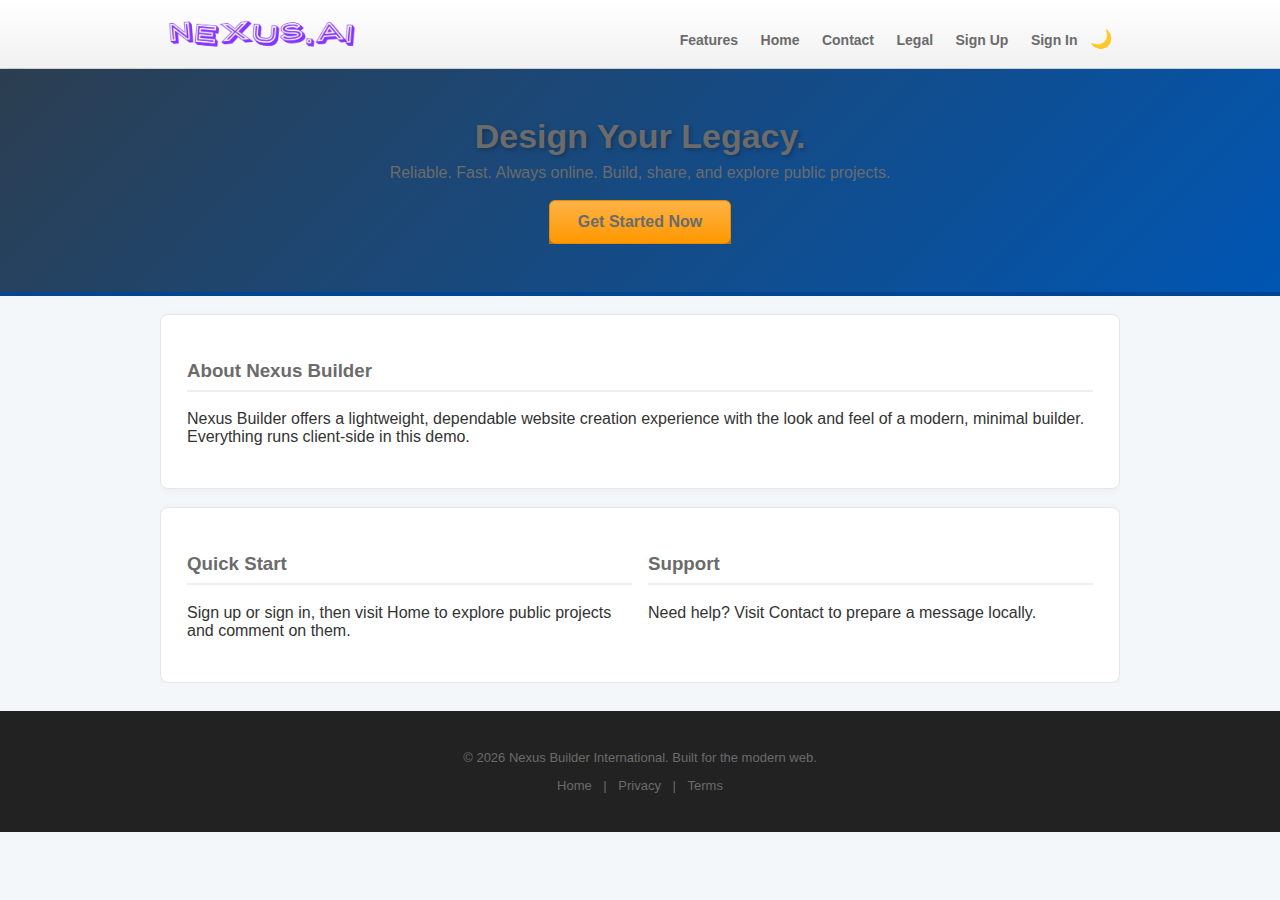
<file: index.html>
<!DOCTYPE html>
<html lang="en">
<head>
  <meta charset="utf-8" />
  <meta name="viewport" content="width=device-width,initial-scale=1" />
  <title>Nexus.ai | Create Your Website</title>
  <link rel="icon" href="/nexus.ico">
  <link rel="stylesheet" href="nexus.css">
</head>
<body>
<header>
  <div class="container">
    <div class="logo-area">
      <img src="https://nexusai-maker.github.io/main/Nexus_icon.png" alt="Nexus Logo">
    </div>
    <nav>
      <a href="features.html">Features</a>
      <a href="home.html">Home</a>
      <a href="contact_me.html">Contact</a>
      <a href="terms_of_use.html">Legal</a>
      <a href="#" id="navSignup">Sign Up</a>
      <a href="#" id="navLogin">Sign In</a>
      <button id="darkToggle" class="dark-toggle" title="Toggle dark mode">🌙</button>
    </nav>
  </div>
</header>

<section class="hero">
  <div class="container">
    <h2>Design Your Legacy.</h2>
    <p>Reliable. Fast. Always online. Build, share, and explore public projects.</p>
    <div class="btn-container">
      <a href="#" id="getStarted" class="btn-main">Get Started Now</a>
      <!-- removed duplicate Sign In in hero per request -->
    </div>
  </div>
</section>

<div class="container">
  <div class="content-block">
    <h3>About Nexus Builder</h3>
    <p>Nexus Builder offers a lightweight, dependable website creation experience with the look and feel of a modern, minimal builder. Everything runs client-side in this demo.</p>
  </div>

  <div class="content-block" style="display:flex;gap:16px;flex-wrap:wrap;">
    <div style="flex:1;min-width:220px;">
      <h3>Quick Start</h3>
      <p>Sign up or sign in, then visit Home to explore public projects and comment on them.</p>
    </div>
    <div style="flex:1;min-width:220px;">
      <h3>Support</h3>
      <p>Need help? Visit Contact to prepare a message locally.</p>
    </div>
  </div>
</div>

<footer>
  <div class="container">
    <p>&copy; 2026 Nexus Builder International. Built for the modern web.</p>
    <p><a href="home.html">Home</a> | <a href="privacy.html">Privacy</a> | <a href="terms_of_use.html">Terms</a></p>
  </div>
</footer>

<!-- Auth Modal -->
<div id="authBackdrop" class="modal-backdrop" role="dialog" aria-hidden="true">
  <div class="modal" role="document" aria-modal="true">
    <h4 id="authTitle">Create an account</h4>
    <div id="authMsg" class="muted" style="margin-bottom:8px">Accounts are stored locally.</div>
    <input id="authUsername" placeholder="Username (e.g. alice)" />
    <input id="authPass" type="password" placeholder="Password" />
    <div class="row" style="margin-top:10px">
      <button id="authSubmit" class="btn-main" style="flex:1">Sign Up</button>
      <button id="authSwitch" style="background:none;border:0;color:#0056b3;font-weight:700;margin-left:8px">Switch to Sign In</button>
    </div>
    <div style="text-align:right;margin-top:12px"><button id="authClose" style="background:none;border:0;color:#555;font-weight:bold">Close</button></div>
  </div>
</div>

<!-- Site create modal (reused) -->
<div id="createBackdrop" class="modal-backdrop" role="dialog" aria-hidden="true">
  <div class="modal" role="document" aria-modal="true">
    <h4>Create a simple site</h4>
    <p style="margin:0 0 8px 0">Enter a site name and pick a theme color.</p>
    <input id="siteName" placeholder="Site name (e.g. My Portfolio)">
    <div class="row" style="margin-top:8px;align-items:center">
      <input id="themeColor" type="color" value="#0056b3">

      <button id="createBtn" class="btn-main" style="padding:10px 16px;margin-left:auto">Create</button>
    </div>
    <p style="margin-top:10px;font-size:13px;color:#666">This creates a downloadable HTML file you can open locally. Public projects are intended to be shared; private ones are for personal use.</p>
    <div style="text-align:right;margin-top:12px"><button id="closeCreate" style="background:none;border:0;color:#555;font-weight:bold">Close</button></div>
  </div>
</div>

<script>
  // Simple client-side auth (localStorage) and navigation
  function currentUser(){ try{ return JSON.parse(localStorage.getItem('nexus_user')||'null'); }catch(e){return null} }
  function setUser(u){ localStorage.setItem('nexus_user', JSON.stringify(u)); }
  function logout(){ localStorage.removeItem('nexus_user'); location.reload(); }

  // Auth modal logic
  const authBackdrop = document.getElementById('authBackdrop');
  const authTitle = document.getElementById('authTitle');
  const authMsg = document.getElementById('authMsg');
  const authEmail = document.getElementById('authEmail');
  const authPass = document.getElementById('authPass');
  const authSubmit = document.getElementById('authSubmit');
  const authSwitch = document.getElementById('authSwitch');

  let isSignUp = true;

  // Header nav auth links
  document.getElementById('navSignup').addEventListener('click', (e) => {
    e.preventDefault();
    isSignUp = true;
    authTitle.textContent = 'Create an account';
    authSubmit.textContent = 'Sign Up';
    authMsg.textContent = 'Accounts are stored locally for this demo.';
    authUsername.value = '';
    authPass.value = '';
    authBackdrop.style.display = 'flex';
    authBackdrop.setAttribute('aria-hidden','false');
  });
  document.getElementById('navLogin').addEventListener('click', (e) => {
    e.preventDefault();
    isSignUp = false;
    authTitle.textContent = 'Sign in';
    authSubmit.textContent = 'Sign In';
    authMsg.textContent = 'Sign in with a previously created local account.';
    authUsername.value = '';
    authPass.value = '';
    authBackdrop.style.display = 'flex';
    authBackdrop.setAttribute('aria-hidden','false');
  });

  // keep hero buttons functional as-is
  document.getElementById('getStarted').addEventListener('click', (e) => {
    e.preventDefault();
    // open signup by default
    isSignUp = true;
    authTitle.textContent = 'Create an account';
    authSubmit.textContent = 'Sign Up';
    authMsg.textContent = 'Accounts are stored locally for this demo.';
    authUsername.value = '';
    authPass.value = '';
    authBackdrop.style.display = 'flex';
    authBackdrop.setAttribute('aria-hidden','false');
  });

  // removed the hero "Sign In" button (duplicate) and added a persistent dark-mode toggle
  const darkToggle = document.getElementById('darkToggle');
  function applyDarkMode(enabled){
    if(enabled) document.body.classList.add('dark-theme');
    else document.body.classList.remove('dark-theme');
    // update toggle icon
    if(darkToggle) darkToggle.textContent = enabled ? '☀️' : '🌙';
  }
  // initialize from localStorage
  (function(){
    try{
      const val = localStorage.getItem('nexus_dark');
      const enabled = val === '1' || val === 'true';
      applyDarkMode(enabled);
    }catch(e){}
  })();
  if(darkToggle){
    darkToggle.addEventListener('click', ()=>{
      const now = document.body.classList.contains('dark-theme') ? false : true;
      applyDarkMode(now);
      try{ localStorage.setItem('nexus_dark', now ? '1' : '0'); }catch(e){}
    });
  }

  document.getElementById('authClose').addEventListener('click', ()=>{
    authBackdrop.style.display='none'; authBackdrop.setAttribute('aria-hidden','true');
  });

  authSwitch.addEventListener('click', ()=>{
    isSignUp = !isSignUp;
    if(isSignUp){
      authTitle.textContent='Create an account';
      authSubmit.textContent='Sign Up';
      authMsg.textContent='Accounts are stored locally for this demo.';
    } else {
      authTitle.textContent='Sign in';
      authSubmit.textContent='Sign In';
      authMsg.textContent='Sign in with a previously created local account.';
    }
  });

  authSubmit.addEventListener('click', ()=>{
    const username = (authUsername.value||'').trim();
    const pass = (authPass.value||'').trim();
    if(!username || !pass){ alert('Please provide a username and password.'); return; }
    const accounts = JSON.parse(localStorage.getItem('nexus_accounts')||'{}');
    const key = username.toLowerCase();
    if(isSignUp){
      if(accounts[key]){ alert('Account already exists. Sign in instead.'); return; }
      accounts[key] = { username, pass, created:Date.now() };
      localStorage.setItem('nexus_accounts', JSON.stringify(accounts));
      setUser({ username });
      authBackdrop.style.display='none';
      location.href = 'home.html';
    } else {
      if(!accounts[key] || accounts[key].pass !== pass){ alert('Invalid credentials'); return; }
      setUser({ username });
      authBackdrop.style.display='none';
      location.href = 'home.html';
    }
  });

  // Create site modal
  const createBackdrop = document.getElementById('createBackdrop');
  document.getElementById('closeCreate').addEventListener('click', ()=>{ createBackdrop.style.display='none'; createBackdrop.setAttribute('aria-hidden','true'); });
  document.getElementById('createBtn').addEventListener('click', function(){
    const name = (document.getElementById('siteName').value || 'My Site').replace(/[^a-z0-9 \-_]/gi,'');
    const color = document.getElementById('themeColor').value || '#0056b3';
    const isPublic = true;
    // include a small machine-readable meta comment indicating public/private status
    const html = `<!doctype html>
<html>
<head>
<meta charset="utf-8">
<meta name="viewport" content="width=device-width,initial-scale=1">
<title>${name}</title>
<!-- nexus-meta: {"public": ${isPublic}} -->
<style>body{font-family:Arial,Helvetica,sans-serif;margin:0;padding:36px;background:#f7f9fb}header{background:${color};color:#fff;padding:20px;border-radius:6px}h1{margin:0}</style>
</head>
<body>
<header><h1>${name}${isPublic ? ' — Public' : ' — Private'}</h1></header>
<main style="margin-top:16px"><p>Site generated with Nexus Builder demo.</p></main>
</body>
</html>`;
    const blob = new Blob([html], {type: 'text/html'});
    const url = URL.createObjectURL(blob);
    const a = document.createElement('a');
    a.href = url;
    // append suffix to filename so it's easy to tell public vs private
    const suffix = isPublic ? '_public' : '_private';
    a.download = `${name.replace(/\s+/g,'_')}${suffix}.html`;
    document.body.appendChild(a);
    a.click();
    a.remove();
    URL.revokeObjectURL(url);
  });

  // If user already signed in, redirect to home
  (function(){
    const u = currentUser();
    if(u){
      try{
        // Immediately navigate signed-in users to the home view
        location.href = 'home.html';
      }catch(e){
        // Fallback: at least log the signed-in user if navigation fails
        console.log('Signed in as', u.username || u.email);
      }
    }
  })();
</script>

</body>
</html>
</file>
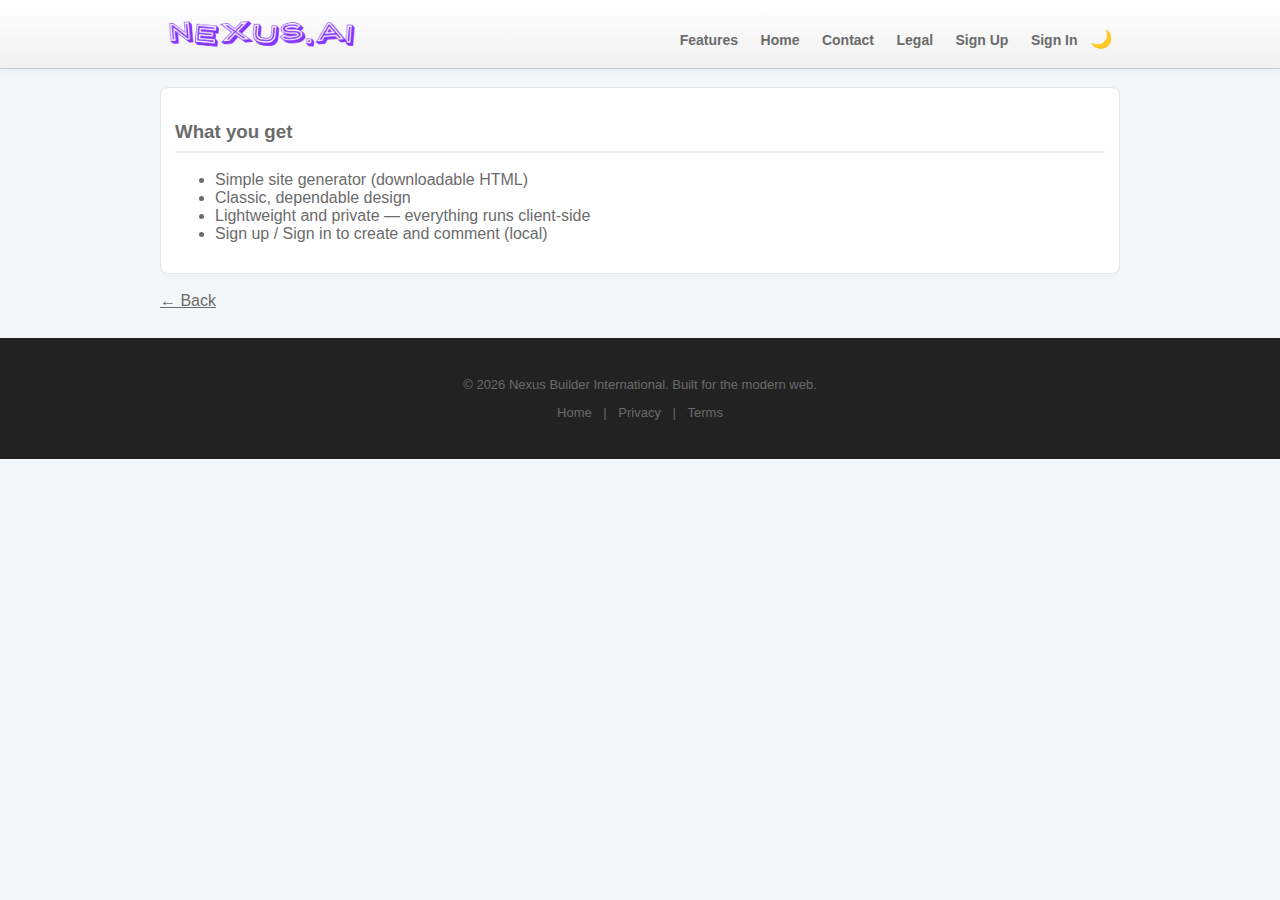
<file: features.html>
<!DOCTYPE html>
<html lang="en">
<head>
  <meta charset="utf-8" />
  <meta name="viewport" content="width=device-width,initial-scale=1" />
  <title>Features — Nexus Builder</title>
  <link rel="icon" href="/nexus.ico">
  <link rel="stylesheet" href="nexus.css">
</head>
<body>



<header>
  <div class="container">
    <div class="logo-area">
      <img src="https://nexusai-maker.github.io/main/Nexus_icon.png" alt="Nexus Logo">
    </div>
    <nav>
      <a href="features.html">Features</a>
      <a href="home.html">Home</a>
      <a href="contact_me.html">Contact</a>
      <a href="terms_of_use.html">Legal</a>
      <a href="#" id="navSignup">Sign Up</a>
      <a href="#" id="navLogin">Sign In</a>
      <button id="darkToggle" class="dark-toggle" title="Toggle dark mode">🌙</button>
    </nav>
  </div>
</header>

<div class="container">
  <div class="content-block card">
    <h3>What you get</h3>
    <ul>
      <li>Simple site generator (downloadable HTML)</li>
      <li>Classic, dependable design</li>
      <li>Lightweight and private — everything runs client-side</li>
      <li>Sign up / Sign in to create and comment (local)</li>
    </ul>
  </div>

  <div style="margin-top:18px">
    <a href="index.html">← Back</a>
  </div>
</div>

<footer>
  <div class="container">
    <p>&copy; 2026 Nexus Builder International. Built for the modern web.</p>
    <p><a href="home.html">Home</a> | <a href="privacy.html">Privacy</a> | <a href="terms_of_use.html">Terms</a></p>
  </div>
</footer>

<script>
(function(){
  const darkToggle = document.getElementById('darkToggle');
  function applyDark(enabled){ if(enabled) document.body.classList.add('dark-theme'); else document.body.classList.remove('dark-theme'); if(darkToggle) darkToggle.textContent = enabled ? '☀️' : '🌙'; }
  try{ const v = localStorage.getItem('nexus_dark'); applyDark(v === '1' || v === 'true'); }catch(e){}
  if(darkToggle) darkToggle.addEventListener('click', ()=>{ const now = !document.body.classList.contains('dark-theme'); applyDark(now); try{ localStorage.setItem('nexus_dark', now ? '1':'0'); }catch(e){} });

  // header auth links to index like other pages
  const ns = document.getElementById('navSignup');
  const nl = document.getElementById('navLogin');
  if(ns) ns.addEventListener('click', (e)=>{ e.preventDefault(); location.href='index.html'; });
  if(nl) nl.addEventListener('click', (e)=>{ e.preventDefault(); location.href='index.html'; });
})();
</script>
</body>
</html>
</file>
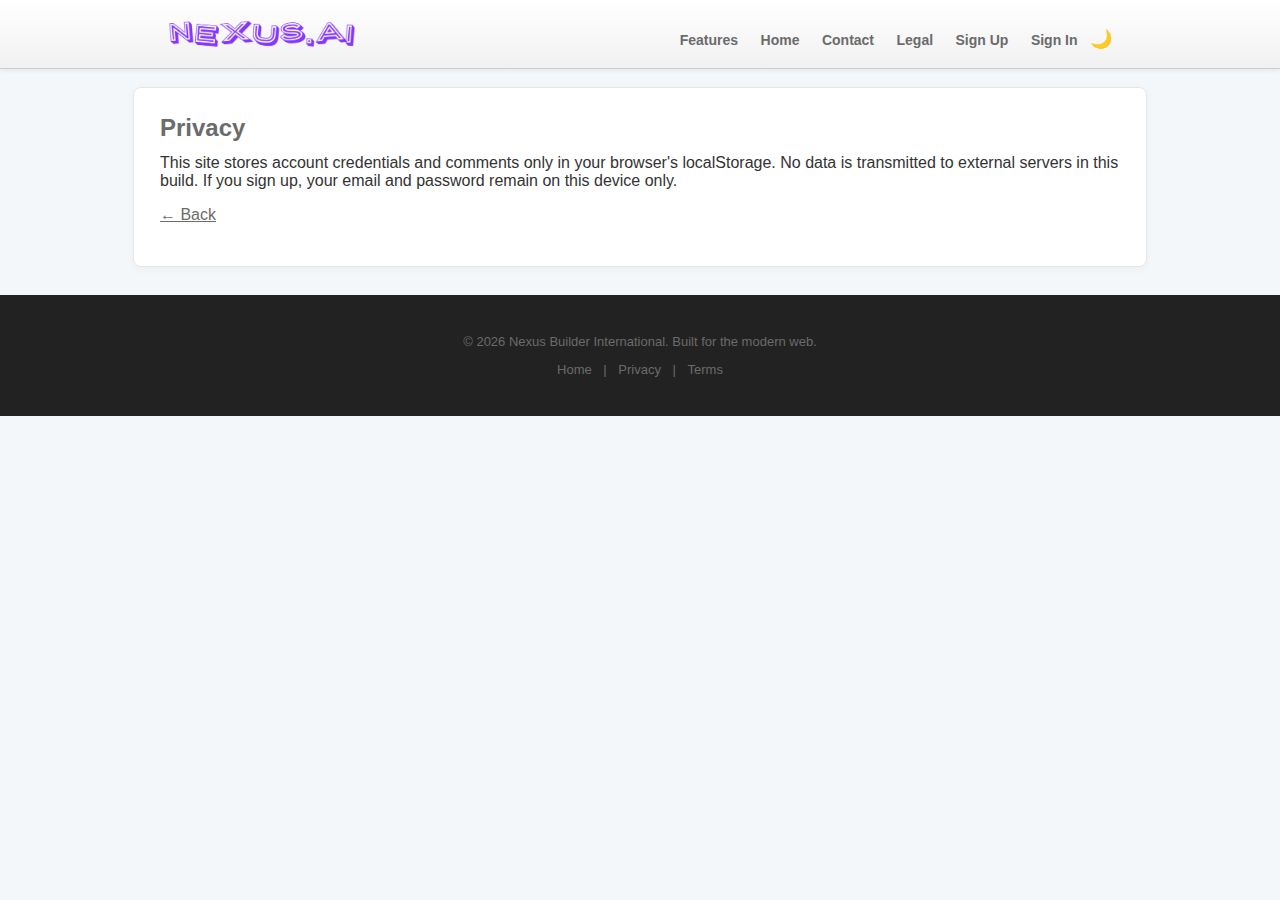
<file: privacy.html>
<!DOCTYPE html>
<html lang="en">
<head>
  <meta charset="utf-8" />
  <meta name="viewport" content="width=device-width,initial-scale=1" />
  <title>Privacy — Nexus Builder</title>
  <link rel="icon" href="/nexus.ico">
  <link rel="stylesheet" href="nexus.css">
</head>
<body>



<header>
  <div class="container">
    <div class="logo-area">
      <img src="/Nexus_icon.png" alt="Nexus Logo">
    </div>
    <nav>
      <a href="features.html">Features</a>
      <a href="home.html">Home</a>
      <a href="contact_me.html">Contact</a>
      <a href="terms_of_use.html">Legal</a>
      <a href="#" id="navSignup">Sign Up</a>
      <a href="#" id="navLogin">Sign In</a>
      <button id="darkToggle" class="dark-toggle" title="Toggle dark mode">🌙</button>
    </nav>
  </div>
</header>

<div class="container content-block">
  <div style="display:flex;justify-content:space-between;align-items:center">
    <h2 style="margin:0">Privacy</h2>
  </div>

  <p style="margin-top:12px">This site stores account credentials and comments only in your browser's localStorage. No data is transmitted to external servers in this build. If you sign up, your email and password remain on this device only.</p>
  <p><a href="index.html">← Back</a></p>
</div>

<footer>
  <div class="container">
    <p>&copy; 2026 Nexus Builder International. Built for the modern web.</p>
    <p><a href="home.html">Home</a> | <a href="privacy.html">Privacy</a> | <a href="terms_of_use.html">Terms</a></p>
  </div>
</footer>

<script>
(function(){
  const darkToggle = document.getElementById('darkToggle');
  function applyDark(enabled){ if(enabled) document.body.classList.add('dark-theme'); else document.body.classList.remove('dark-theme'); if(darkToggle) darkToggle.textContent = enabled ? '☀️' : '🌙'; }
  try{ const v = localStorage.getItem('nexus_dark'); applyDark(v === '1' || v === 'true'); }catch(e){}
  if(darkToggle) darkToggle.addEventListener('click', ()=>{ const now = !document.body.classList.contains('dark-theme'); applyDark(now); try{ localStorage.setItem('nexus_dark', now ? '1':'0'); }catch(e){} });

  // header auth links to index
  const ns = document.getElementById('navSignup');
  const nl = document.getElementById('navLogin');
  if(ns) ns.addEventListener('click', (e)=>{ e.preventDefault(); location.href='index.html'; });
  if(nl) nl.addEventListener('click', (e)=>{ e.preventDefault(); location.href='index.html'; });
})();
</script>
</body>
</html>
</file>
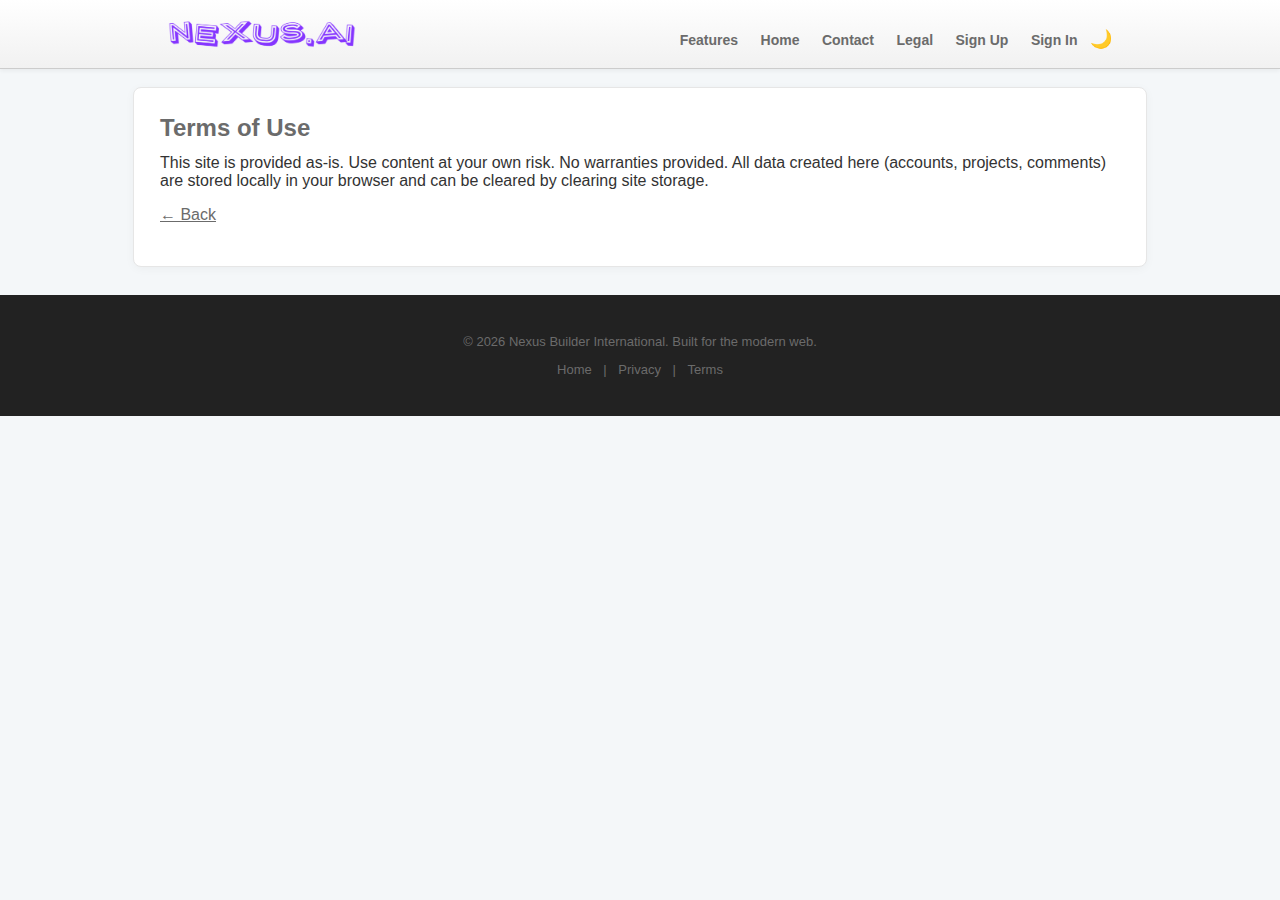
<file: terms_of_use.html>
<!DOCTYPE html>
<html lang="en">
<head>
  <meta charset="utf-8" />
  <meta name="viewport" content="width=device-width,initial-scale=1" />
  <title>Terms of Use — Nexus Builder</title>
  <link rel="icon" href="/nexus.ico">
  <link rel="stylesheet" href="nexus.css">
</head>
<body>
<header>
  <div class="container">
    <div class="logo-area">
      <img src="https://nexusai-maker.github.io/main/Nexus_icon.png" alt="Nexus Logo">
    </div>
    <nav>
      <a href="features.html">Features</a>
      <a href="home.html">Home</a>
      <a href="contact_me.html">Contact</a>
      <a href="terms_of_use.html">Legal</a>
      <a href="#" id="navSignup">Sign Up</a>
      <a href="#" id="navLogin">Sign In</a>
      <button id="darkToggle" class="dark-toggle" title="Toggle dark mode">🌙</button>
    </nav>
  </div>
</header>

<div class="container content-block">
  <div style="display:flex;justify-content:space-between;align-items:center">
    <h2 style="margin:0">Terms of Use</h2>
  </div>

  <p style="margin-top:12px">This site is provided as-is. Use content at your own risk. No warranties provided. All data created here (accounts, projects, comments) are stored locally in your browser and can be cleared by clearing site storage.</p>
  <p><a href="index.html">← Back</a></p>
</div>

<footer>
  <div class="container">
    <p>&copy; 2026 Nexus Builder International. Built for the modern web.</p>
    <p><a href="home.html">Home</a> | <a href="privacy.html">Privacy</a> | <a href="terms_of_use.html">Terms</a></p>
  </div>
</footer>

<script>
(function(){
  const darkToggle = document.getElementById('darkToggle');
  function applyDark(enabled){ if(enabled) document.body.classList.add('dark-theme'); else document.body.classList.remove('dark-theme'); if(darkToggle) darkToggle.textContent = enabled ? '☀️' : '🌙'; }
  try{ const v = localStorage.getItem('nexus_dark'); applyDark(v === '1' || v === 'true'); }catch(e){}
  if(darkToggle) darkToggle.addEventListener('click', ()=>{ const now = !document.body.classList.contains('dark-theme'); applyDark(now); try{ localStorage.setItem('nexus_dark', now ? '1':'0'); }catch(e){} });

  // header auth links to index
  const ns = document.getElementById('navSignup');
  const nl = document.getElementById('navLogin');
  if(ns) ns.addEventListener('click', (e)=>{ e.preventDefault(); location.href='index.html'; });
  if(nl) nl.addEventListener('click', (e)=>{ e.preventDefault(); location.href='index.html'; });
})();
</script>
</body>
</html>
</file>
<file: nexus.css>
/* ===============================
   Shared 2026 Style (Minimal & Consistent)
================================= */

body {
  font-family: "Helvetica Neue", Helvetica, Arial, sans-serif;
  margin: 0;
  padding: 0;
  background: #f4f7f9;
  color: #6b6b6b;
}

.status-alert {
  background: #dff0d8;
  color: #3c763d;
  padding: 10px;
  text-align: center;
  font-size: 13px;
  border-bottom: 1px solid #d6e9c6;
  font-weight: 600;
}

/* ===============================
   Header
================================= */

header {
  background: linear-gradient(#fff, #f1f1f1);
  border-bottom: 1px solid #ccc;
  padding: 12px 0;
  box-shadow: 0 2px 4px rgba(0, 0, 0, 0.05);
}

.container {
  width: 960px;
  max-width: 96%;
  margin: 0 auto;
  overflow: hidden;
}

.logo-area {
  float: left;
  display: flex;
  align-items: center;
  gap: 12px;
}

.logo-area img {
  height: 44px;
}

nav {
  float: right;
  margin-top: 10px;
}

nav a {
  margin-left: 18px;
  text-decoration: none;
  color: #000;
  font-weight: 700;
  font-size: 14px;
}

/* ===============================
   Hero Section
================================= */

.hero {
  background: linear-gradient(135deg, #2c3e50 0%, #0056b3 100%);
  color: #fff;
  padding: 48px 0;
  text-align: center;
  border-bottom: 4px solid #004494;
}

.hero h2 {
  font-size: 34px;
  margin: 0 0 8px;
  text-shadow: 2px 2px 4px rgba(0, 0, 0, 0.25);
}

.hero p {
  margin: 0;
}

.btn-container {
  margin-top: 18px;
}

.btn-main {
  display: inline-block;
  background: linear-gradient(#ffb347, #ff9800);
  color: #fff;
  padding: 12px 28px;
  border-radius: 6px;
  text-decoration: none;
  font-weight: 700;
  font-size: 16px;
  box-shadow: 0 4px 0 #cc7a00;
  border: 1px solid #e68a00;
}

/* ===============================
   Content
================================= */

.content-block {
  background: #fff;
  margin-top: 18px;
  padding: 26px;
  border-radius: 8px;
  border: 1px solid #e6e6e6;
  box-shadow: 0 2px 10px rgba(0, 0, 0, 0.04);
}

h3 {
  color: #0056b3;
  border-bottom: 2px solid #eee;
  padding-bottom: 8px;
}

.project-grid {
  display: grid;
  /* smaller tiles for a compact layout */
  grid-template-columns: repeat(auto-fit, minmax(140px, 1fr));
  gap: 12px;
}

.card {
  background: #fff;
  border: 1px solid #e6e6e6;
  padding: 14px;
  border-radius: 8px;
}

.muted {
  color: #6b6b6b;
  font-size: 13px;
}

/* ===============================
   Forms
================================= */

input,
textarea,
select {
  width: 100%;
  padding: 10px;
  margin: 10px 0;
  border: 1px solid #ccc;
  border-radius: 6px;
  background: #fafafa;
  box-sizing: border-box;
}

/* ===============================
   Modal
================================= */

.modal-backdrop {
  position: fixed;
  inset: 0;
  background: rgba(0, 0, 0, 0.5);
  display: none;
  align-items: center;
  justify-content: center;
  z-index: 1000;
}

.modal {
  background: #fff;
  padding: 20px;
  width: 520px;
  max-width: 94%;
  border-radius: 10px;
  box-shadow: 0 8px 30px rgba(0, 0, 0, 0.3);
}

.modal h4 {
  margin: 0 0 8px;
}

.row {
  display: flex;
  gap: 10px;
}

.row > * {
  flex: 1;
}

/* ===============================
   Footer
================================= */

footer {
  background: #222;
  color: #000;
  padding: 26px 0;
  text-align: center;
  font-size: 13px;
  margin-top: 28px;
}

footer a {
  color: #fff;
  text-decoration: none;
  margin: 0 8px;
}

/* ===============================
   Responsive
================================= */

@media (max-width: 600px) {
  nav {
    display: none;
  }

  .hero {
    padding: 36px;
  }

  .hero h2 {
    font-size: 26px;
  }

  .status-alert {
    font-size: 12px;
    padding: 8px;
  }
}

/* ===============================
   Dark Theme Overrides
================================= */

.dark-theme {
  background: #0f1720;
  color: #dfe7ee;
}

.dark-theme .status-alert {
  background: #0b2a2b;
  color: #bff0e8;
  border-bottom-color: #073636;
}

.dark-theme header {
  background: linear-gradient(#0b1220, #071019);
  border-bottom-color: #08131a;
}

.dark-theme .container .content-block {
  background: #07101a;
  border-color: #0b1620;
  box-shadow: none;
  color: #d6e6f0;
}

.dark-theme .hero {
  background: linear-gradient(135deg, #071027 0%, #003152 100%);
  color: #e6f6ff;
  border-bottom-color: #00283f;
}

.dark-theme footer {
  background: #05060a;
  color: #9fb0c2;
}

.dark-theme input,
.dark-theme textarea,
.dark-theme select {
  background: #07101a;
  color: #d6e6f0;
  border-color: #123040;
}

.dark-theme .card {
  background: #07101a;
  border-color: #0b1620;
  color: #d6e6f0;
}

.dark-theme .proj-thumb-holder {
  background: #0b1216;
  border-color: #0d161a;
}

.dark-theme .muted {
  color: #9fb0c2;
}

.dark-theme .btn-main {
  box-shadow: 0 4px 0 rgba(0, 0, 0, 0.5);
}

.dark-theme button {
  box-shadow: none;
}

.dark-toggle {
  background: transparent;
  border: 0;
  font-size: 18px;
  cursor: pointer;
  padding: 6px 8px;
  border-radius: 6px;
}

/* Darker grey for headings, descriptions and comments for improved readability */
h1, h2, h3, h4, h5, h6,
.content-block p,
.card .muted,
.comment,
.comment * {
  color: #333 !important;
}

/* Make specific project viewer/title elements darker */
#projTitle,
#projDesc,
#sideTitle,
#sideDesc,
.proj-meta .author-line {
  color: #333 !important;
}

/* Ensure Sign Out link is grey */
#navSignOut { color: #6b6b6b !important; }

/* Global: force all visible text to grey for consistent readability */
html, body, body * {
  color: #6b6b6b !important;
  /* leave backgrounds, borders and images untouched */
}

/* Keep form placeholders readable but grey as well */
::placeholder { color: #6b6b6b !important; opacity: 1 !important; }
</file>
